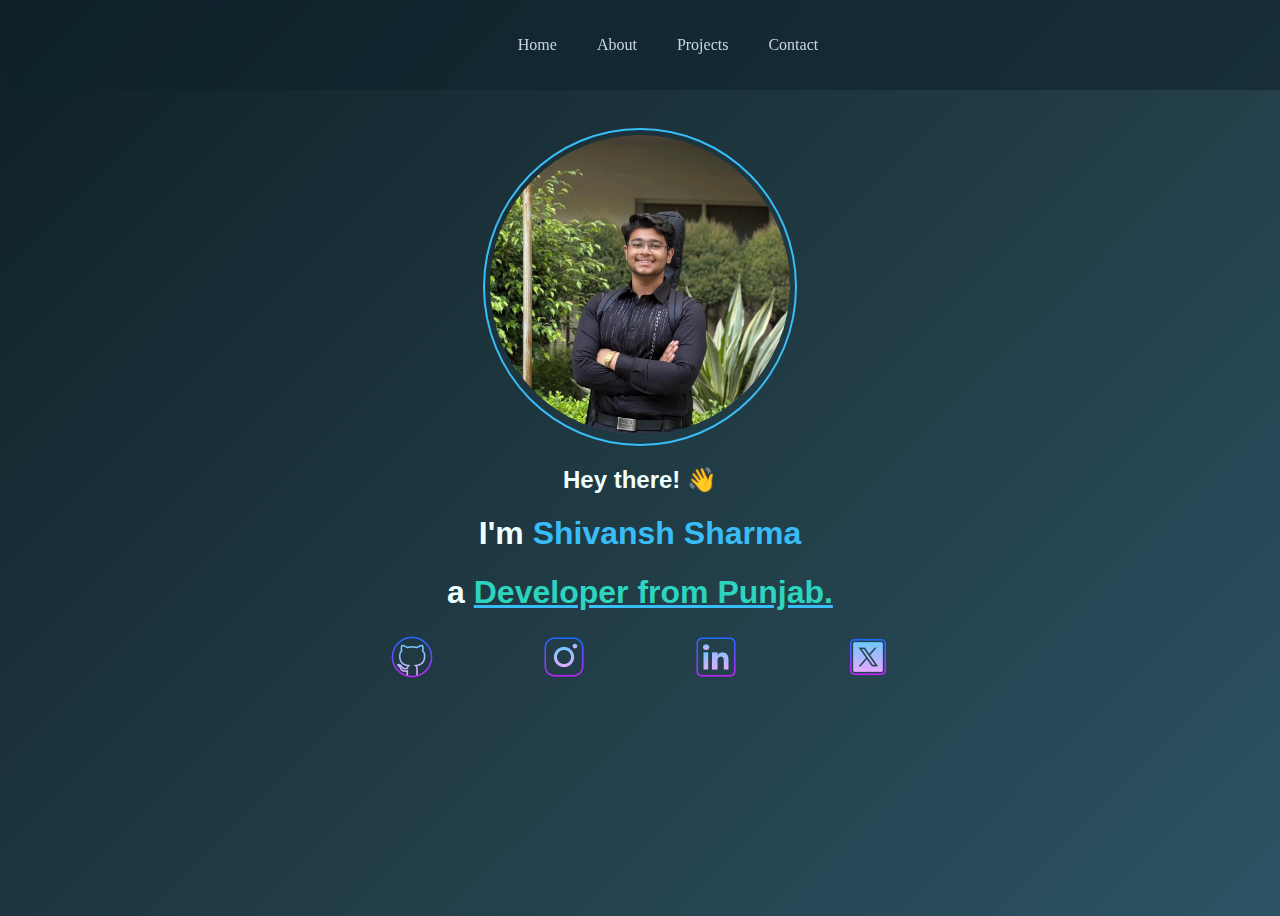
<file: index.html>
<!DOCTYPE html>
<html lang="en">

<head>
    <meta charset="UTF-8">
    <meta name="viewport" content="width=device-width, initial-scale=1.0">
    <title>Shivansh Sharma</title>
    <link rel="stylesheet" href="style.css">
    <link rel="shortcut icon" href="Assets/cropped_circle_image (1).png" type="image/x-icon">
</head>

<body>
    <nav class="navbar">
  <ul>
    <li><a href="#home">Home</a></li>
    <li><a href="about.html">About</a></li>
    <li><a href="#projects">Projects</a></li>
    <li><a href="contact.html">Contact</a></li>
  </ul>
</nav>


    <div class="hero">
        <div class="hero-right">
            <img src="Assets/instaPFP.jpg" alt="">
        </div>

        <div class="hero-left">
            <h2>Hey there! 👋</h2>
            <h1>I'm <span class="name">Shivansh Sharma</span></h1>
            <h1>a <span class="dev">Developer from Punjab.</span> </h1>
        </div>

        <div class="icons">
            <a href="https://github.com/Lucifer181462" target="_blank">
                <img src="Assets/icons/icons8-github-50.png" alt="">
            </a>
            <a href="https://www.instagram.com/lucifer181462/" target="_blank">
                <img src="Assets/icons/icons8-instagram-50.png" alt="">
            </a>
            <a href="https://www.linkedin.com/in/shivansh-sharma-9b3658390" target="_blank">
                <img src="Assets/icons/icons8-linkedin-50.png" alt="">
            </a>
            <a href="https://x.com/LUCIFER181462" target="_blank">
                <img src="Assets/icons/icons8-x-50.png" alt="">
            </a>
        </div>

    </div>

</body>

</html>
</file>
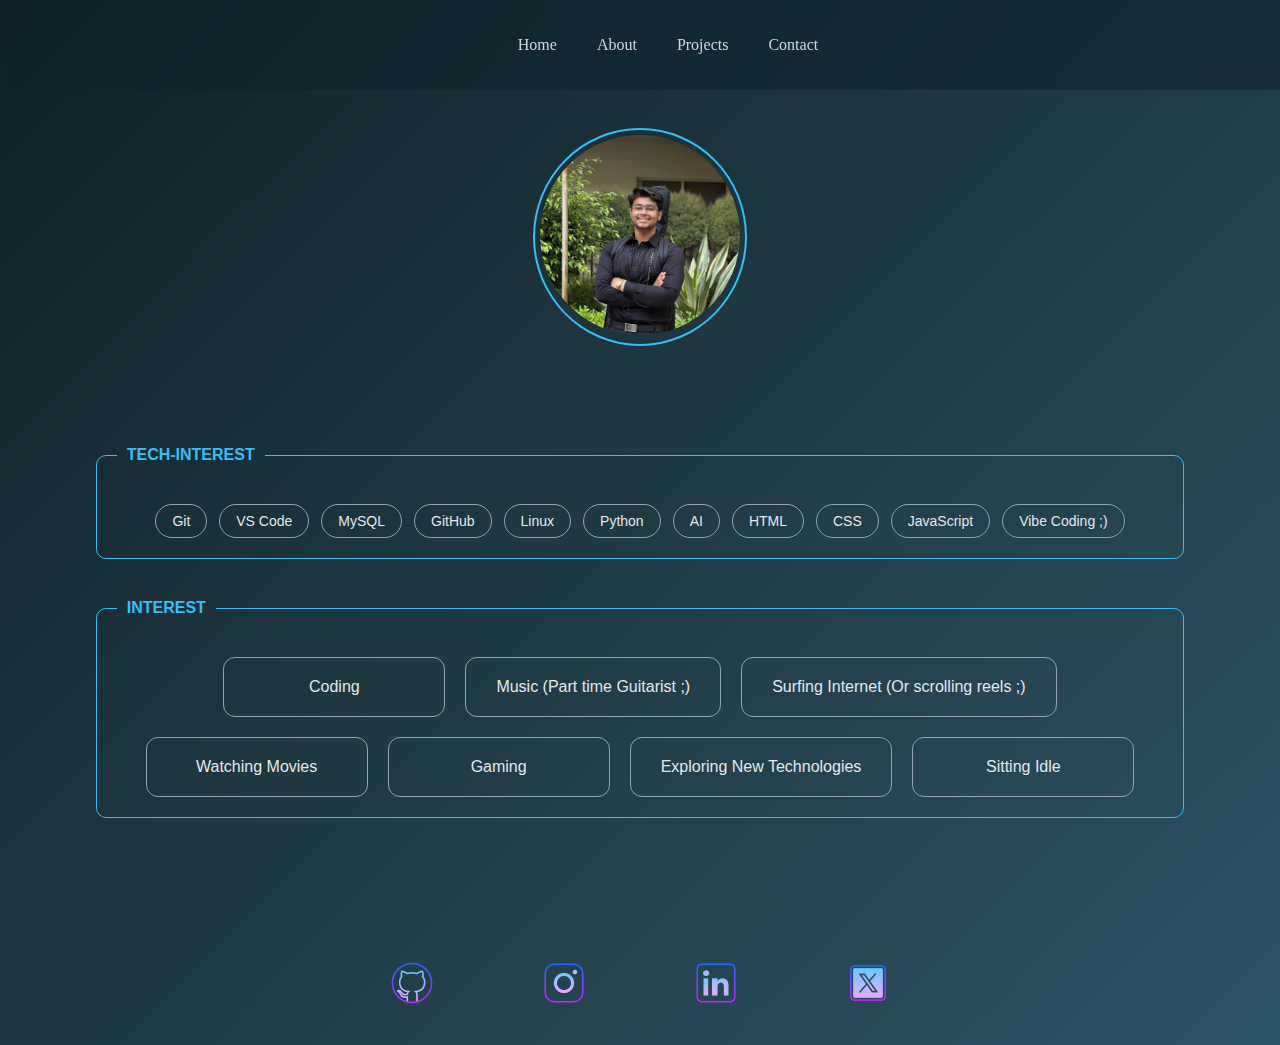
<file: about.html>
<!DOCTYPE html>
<html lang="en">
<head>
    <meta charset="UTF-8">
    <meta name="viewport" content="width=device-width, initial-scale=1.0">
    <title>About | Shivansh Sharma</title>
    <link rel="shortcut icon" href="Assets/cropped_circle_image (1).png" type="image/x-icon">
    <link rel="stylesheet" href="contact-style.css">
</head>
<body>
<nav class="navbar">
        <ul>
            <li><a href="index.html">Home</a></li>
            <li><a href="about.html">About</a></li>
            <li><a href="#projects">Projects</a></li>
            <li><a href="contact.html">Contact</a></li>
        </ul>
    </nav>

    <div class="hero">
        <div class="hero-right">
            <img src="Assets/instaPFP.jpg" alt="">
        </div>

        <div class="bigbox">

  <fieldset class="fs1">
    <legend>TECH-INTEREST</legend>

    <div class="btnarea">
      <span class="sbtn">Git</span>
      <span class="sbtn">VS Code</span>
      <span class="sbtn">MySQL</span>
      <span class="sbtn">GitHub</span>
      <span class="sbtn">Linux</span>
      <span class="sbtn">Python</span>
      <span class="sbtn">AI</span>
      <span class="sbtn">HTML</span>
      <span class="sbtn">CSS</span>
      <span class="sbtn">JavaScript</span>
      <span class="sbtn">Vibe Coding ;)</span>
    </div>

  </fieldset>

  <fieldset class="fs2">
    <legend>INTEREST</legend>

    <div class="cardarea">
      <div class="card">Coding</div>
      <div class="card">Music (Part time Guitarist ;)</div>
      <div class="card">Surfing Internet (Or scrolling reels ;)</div>
      <div class="card">Watching Movies</div>
      <div class="card">Gaming</div>
      <div class="card">Exploring New Technologies</div>
      <div class="card">Sitting Idle</div>
    </div>

  </fieldset>

</div>


        <div class="icons">
            <a href="https://github.com/Lucifer181462" target="_blank">
                <img src="Assets/icons/icons8-github-50.png" alt="">
            </a>
            <a href="https://www.instagram.com/lucifer181462/" target="_blank">
                <img src="Assets/icons/icons8-instagram-50.png" alt="">
            </a>
            <a href="https://www.linkedin.com/in/shivansh-sharma-9b3658390" target="_blank">
                <img src="Assets/icons/icons8-linkedin-50.png" alt="">
            </a>
            <a href="https://x.com/LUCIFER181462" target="_blank">
                <img src="Assets/icons/icons8-x-50.png" alt="">
            </a>
        </div>

    </div>
</body>
</html>
</file>
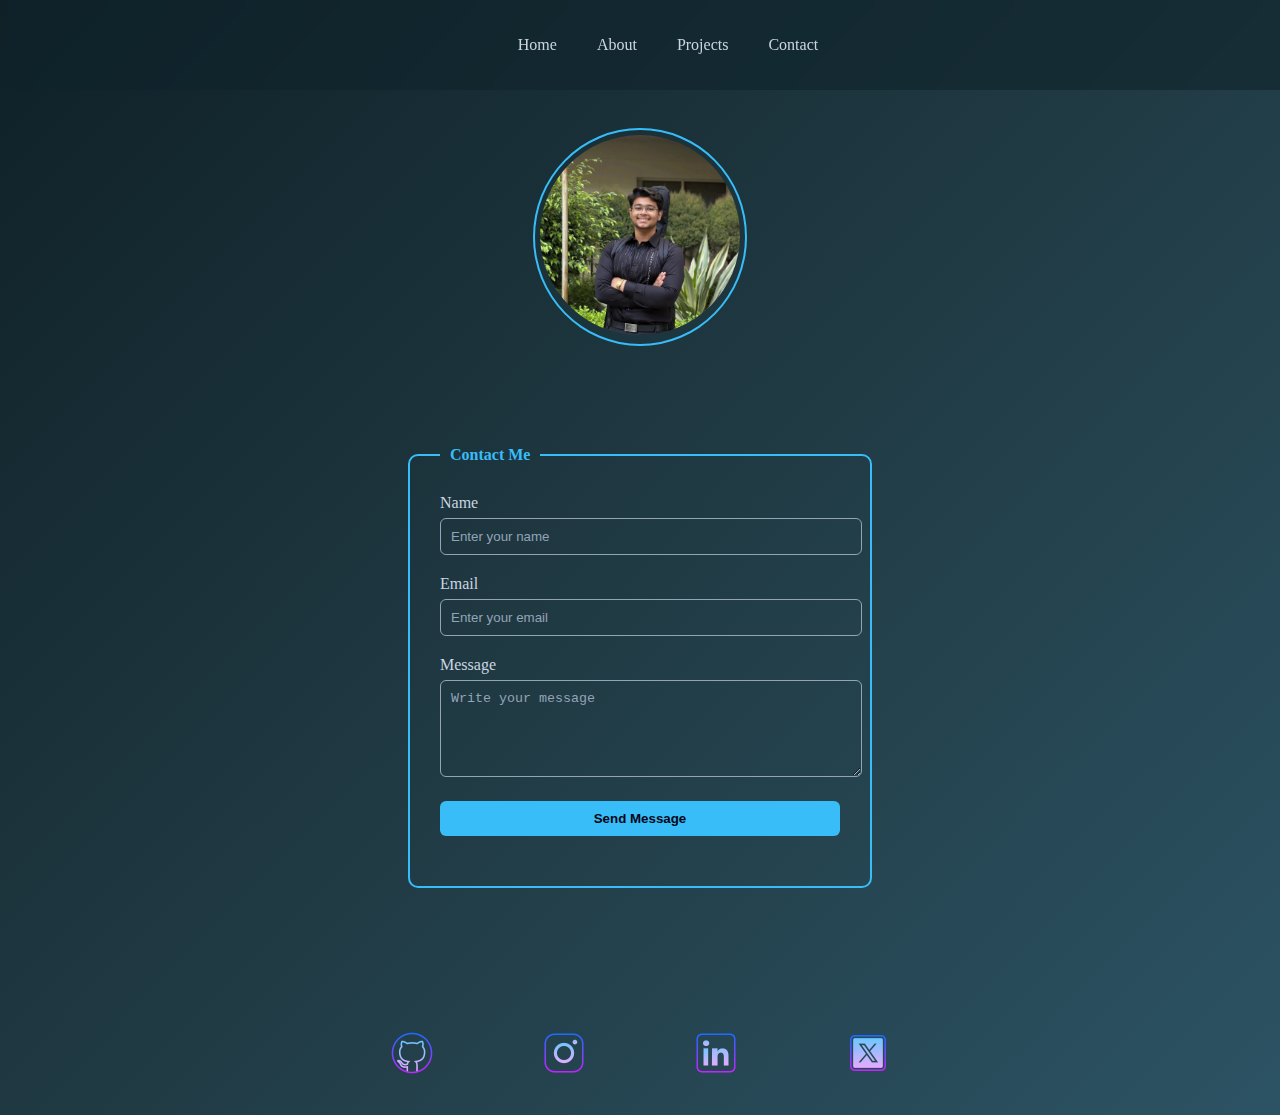
<file: contact.html>
<!DOCTYPE html>
<html lang="en">

<head>
    <meta charset="UTF-8">
    <meta name="viewport" content="width=device-width, initial-scale=1.0">
    <title>Contact | Shivansh Sharma</title>
    <link rel="shortcut icon" href="Assets/cropped_circle_image (1).png" type="image/x-icon">
    <link rel="stylesheet" href="contact-style.css">
</head>

<body>

    <nav class="navbar">
        <ul>
            <li><a href="index.html">Home</a></li>
            <li><a href="about.html">About</a></li>
            <li><a href="#projects">Projects</a></li>
            <li><a href="contact.html">Contact</a></li>
        </ul>
    </nav>

    <div class="hero">
        <div class="hero-right">
            <img src="Assets/instaPFP.jpg" alt="">
        </div>

        <!-- <div class="hero-left">
            <h2>Hey there! 👋</h2>
            <h1>I'm <span class="name">Shivansh Sharma</span></h1>
            <h1>a <span class="dev">Developer from Punjab.</span> </h1>
        </div> -->

        <div class="contact-container">

            <form action="https://formspree.io/f/xeejjyej" method="POST">
                <fieldset class="contact-box">
                    <legend>Contact Me</legend>

                    <div class="form-group">
                        <span>Name</span>
                        <input type="text" placeholder="Enter your name" name="Name">
                    </div>

                    <div class="form-group">
                        <span>Email</span>
                        <input type="email" placeholder="Enter your email" name="Email">
                    </div>

                    <div class="form-group">
                        <span>Message</span>
                        <textarea rows="5" placeholder="Write your message" name="Message"></textarea>
                    </div>

                    <div class="form-group">
                        <input type="submit" name="Submit" value="Send Message">
                    </div>

                </fieldset>

        </div>
        </form>




        <div class="icons">
            <a href="https://github.com/Lucifer181462" target="_blank">
                <img src="Assets/icons/icons8-github-50.png" alt="">
            </a>
            <a href="https://www.instagram.com/lucifer181462/" target="_blank">
                <img src="Assets/icons/icons8-instagram-50.png" alt="">
            </a>
            <a href="https://www.linkedin.com/in/shivansh-sharma-9b3658390" target="_blank">
                <img src="Assets/icons/icons8-linkedin-50.png" alt="">
            </a>
            <a href="https://x.com/LUCIFER181462" target="_blank">
                <img src="Assets/icons/icons8-x-50.png" alt="">
            </a>
        </div>

    </div>
</body>

</html>
</file>
<file: style.css>
body {
    height: 100vh;
    padding: 0;
  background: linear-gradient(135deg, #0f2027, #203a43, #2c5364);
}

.navbar {
  position: fixed;
  top: 0;
  width: 100%;
  padding: 20px 0;
  background: rgba(15, 35, 43, 0.6);
  backdrop-filter: blur(10px);
  z-index: 100;
}

.navbar ul {
  list-style: none;
  display: flex;
  justify-content: center;
  gap: 40px;
}

.navbar a {
  text-decoration: none;
  color: #cbd5e1;
  font-weight: 500;
}

.navbar a:hover {
  color: #38bdf8;
}


/* .head-img img{
    width: 300px;
    height: 300px;
    border-radius: 50%;
}

.head-img{
    border: 2px solid black;
    display: inline-block;
    border-radius: 50%;
    padding: 5px;
    transition: transform 0.4s ease;
}

.head-img img:hover {
  transform: scale(1.05);
} */

.hero{
    display: flex;
    /* justify-content: space-between; */
    padding: 25px;
    flex-direction: column;
    align-items: center;
    padding-top: 120px;
}


.hero-right img{
    width: 300px;
    height: 300px;
    border-radius: 50%;
}

.hero-right {
  border: 2px solid #38bdf8;
  display: inline-block;
  border-radius: 50%;
  padding: 5px;
  transition: box-shadow 0.4s ease;
  
}

.hero-right:hover{
  box-shadow: 0 0 25px rgba(56,189,248,0.6);
}

.hero-left{
    font-family: 'Poppins', sans-serif;
    color: azure;
    display: inline-block;
    width: 50%;
    text-align: center;
}

.name{
    color: #38bdf8;
}
.dev{
    text-decoration: underline;
    color: #2dd4bf;
    text-decoration-color: #38bdf8;
}

.icons{
    display: flex;
    width: 50%;
    justify-content: space-around;
}


.icons a img:hover{
    box-shadow: 0 0 25px rgba(56, 235, 248, 0.6);
}
</file>
<file: contact-style.css>
body {
    /* height: 100vh; */
    padding: 0;
  background: linear-gradient(135deg, #0f2027, #203a43, #2c5364);
}

.navbar {
  position: fixed;
  top: 0;
  width: 100%;
  padding: 20px 0;
  background: rgba(15, 35, 43, 0.6);
  backdrop-filter: blur(10px);
  z-index: 100;
}

.navbar ul {
  list-style: none;
  display: flex;
  justify-content: center;
  gap: 40px;
}

.navbar a {
  text-decoration: none;
  color: #cbd5e1;
  font-weight: 500;
}

.navbar a:hover {
  color: #38bdf8;
}


.hero{
    display: flex;
    /* justify-content: space-between; */
    padding: 25px;
    flex-direction: column;
    align-items: center;
    padding-top: 120px;
}


.hero-right img{
    width: 200px;
    height: 200px;
    border-radius: 50%;
}

.hero-right {
  border: 2px solid #38bdf8;
  display: inline-block;
  border-radius: 50%;
  padding: 5px;
  transition: box-shadow 0.4s ease;
  
}

.hero-right:hover{
  box-shadow: 0 0 25px rgba(56,189,248,0.6);
}

.hero-left{
    font-family: 'Poppins', sans-serif;
    color: azure;
    display: inline-block;
    width: 50%;
    text-align: center;
}

.name{
    color: #38bdf8;
}
.dev{
    text-decoration: underline;
    color: #2dd4bf;
    text-decoration-color: #38bdf8;
}

.icons{
    display: flex;
    width: 50%;
    justify-content: space-around;
}

.icons a img:hover{
    box-shadow: 0 0 25px rgba(56, 235, 248, 0.6);
}

.contact-container {
  width: 100%;
  display: flex;
  justify-content: center;
  margin: 100px 0;
}

.contact-box {
  width: 400px;
  padding: 30px;
  border: 2px solid #38bdf8;
  border-radius: 10px;
}

legend {
  padding: 0 10px;
  color: #38bdf8;
  font-weight: 600;
}

.form-group {
  margin-bottom: 20px;
}

.form-group span {
  display: block;
  margin-bottom: 6px;
  color: #cbd5e1;
}

.form-group input,
.form-group textarea {
  width: 100%;
  padding: 10px;
  border-radius: 6px;
  border: 1px solid #94a3b8;
  background: transparent;
  color: #e5e7eb;
  outline: none;
}

.form-group input::placeholder,
.form-group textarea::placeholder {
  color: #94a3b8;
}

.form-group input[type="submit"] {
  background: #38bdf8;
  color: #020617;
  border: none;
  cursor: pointer;
  font-weight: 600;
}

.form-group input[type="submit"]:hover {
  background: #096089;
}



.bigbox {
  width: 90%;
  margin: 100px auto;
  color: #e5e7eb;
  font-family: Arial, sans-serif;
}

fieldset {
  border: 1px solid #38bdf8;
  margin-bottom: 40px;
  padding: 20px;
  border-radius: 10px;
}

legend {
  padding: 0 10px;
  color: #38bdf8;
  font-weight: bold;
}

.btnarea {
  display: flex;
  flex-wrap: wrap;
  gap: 12px;
  margin-top: 20px;
  justify-content: center;
}

.sbtn {
  padding: 8px 16px;
  border: 1px solid #94a3b8;
  border-radius: 20px;
  font-size: 14px;
  
}

.cardarea {
  display: flex;
  flex-wrap: wrap;
  gap: 20px;
  margin-top: 20px;
  justify-content: center;
}

.card {
  padding: 20px 30px;
  border: 1px solid #94a3b8;
  border-radius: 12px;
  min-width: 160px;
  text-align: center;
}

.sbtn:hover{
    color: #38bdf8;
    box-shadow: 0 0 25px rgba(56,189,248,0.6);
}

.card:hover{
    color: #38bdf8;
    box-shadow: 0 0 25px rgba(56, 235, 248, 0.6);
}
</file>
